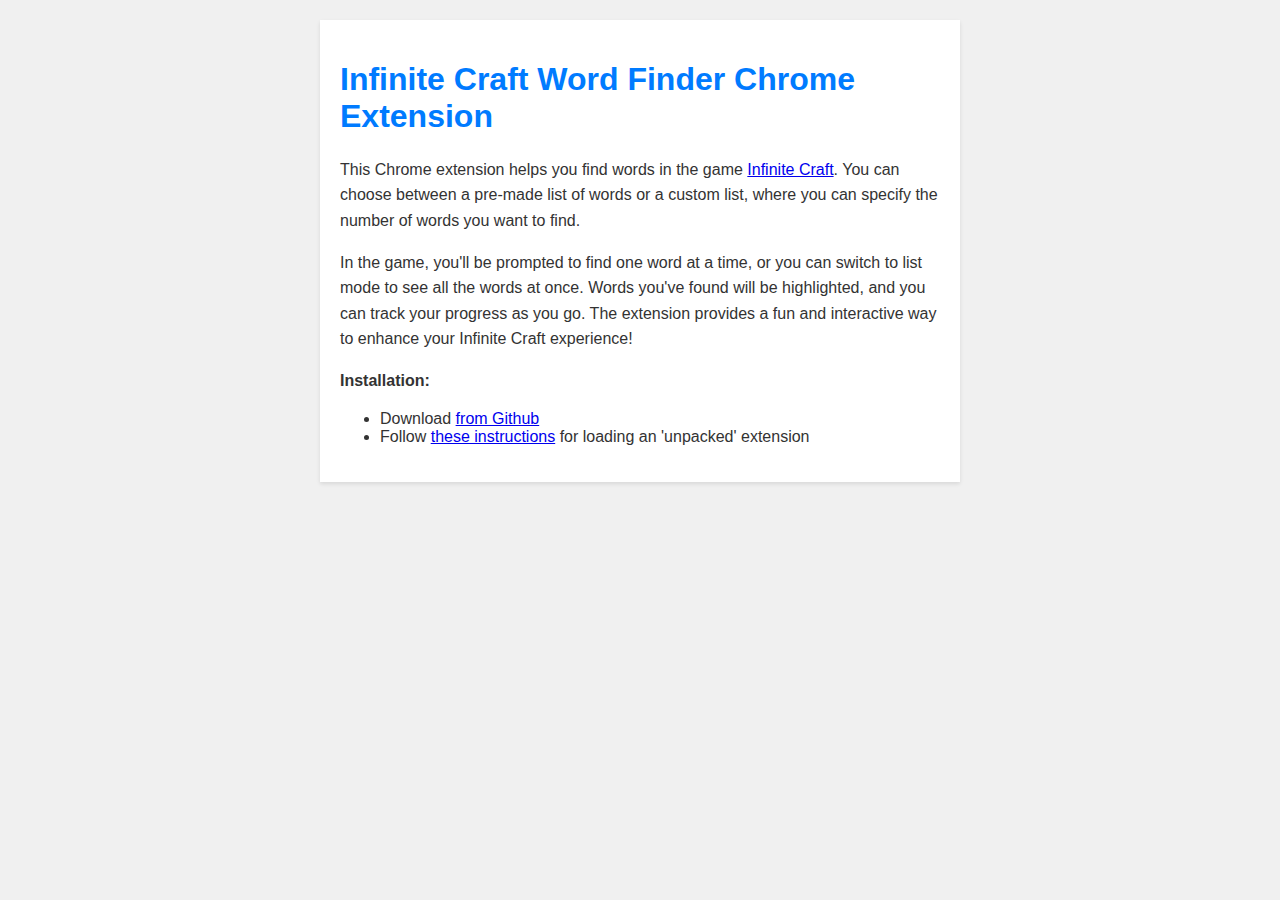
<file: index.html>
<!DOCTYPE html>
<html lang="en">
<head>
    <meta charset="UTF-8">
    <meta name="viewport" content="width=device-width, initial-scale=1.0">
    <title>Infinite Craft Word Finder Chrome Extension</title>
    <style>
        body {
            font-family: Arial, sans-serif;
            margin: 0;
            padding: 0;
            background-color: #f0f0f0;
            color: #333;
        }

        .container {
            max-width: 600px;
            margin: 20px auto;
            padding: 20px;
            background-color: #fff;
            box-shadow: 0 2px 4px rgba(0, 0, 0, 0.1);
        }

        h1 {
            color: #007bff;
        }

        p {
            line-height: 1.6;
        }
    </style>
</head>
<body>
<div class="container">
    <h1>Infinite Craft Word Finder Chrome Extension</h1>
    <p>
        This Chrome extension helps you find words in the game <a href="https://neal.fun/infinite-craft/">Infinite Craft</a>.
        You can choose between a pre-made list of words or a custom list, where you can specify the number of words you want to find.
    </p>
    <p>
        In the game, you'll be prompted to find one word at a time, or you can switch to list mode to see all the words at once.
        Words you've found will be highlighted, and you can track your progress as you go.
        The extension provides a fun and interactive way to enhance your Infinite Craft experience!
    </p>
    <p>
        <strong>Installation:</strong>
    <ul>
        <li>Download <a href="https://github.com/matula/infinite-craft-extension">from Github</a></li>
        <li>Follow <a href="https://webkul.com/blog/how-to-install-the-unpacked-extension-in-chrome/">these instructions</a> for loading an 'unpacked' extension</li>
    </ul>
    </p>
</div>
</body>
</html>
</file>
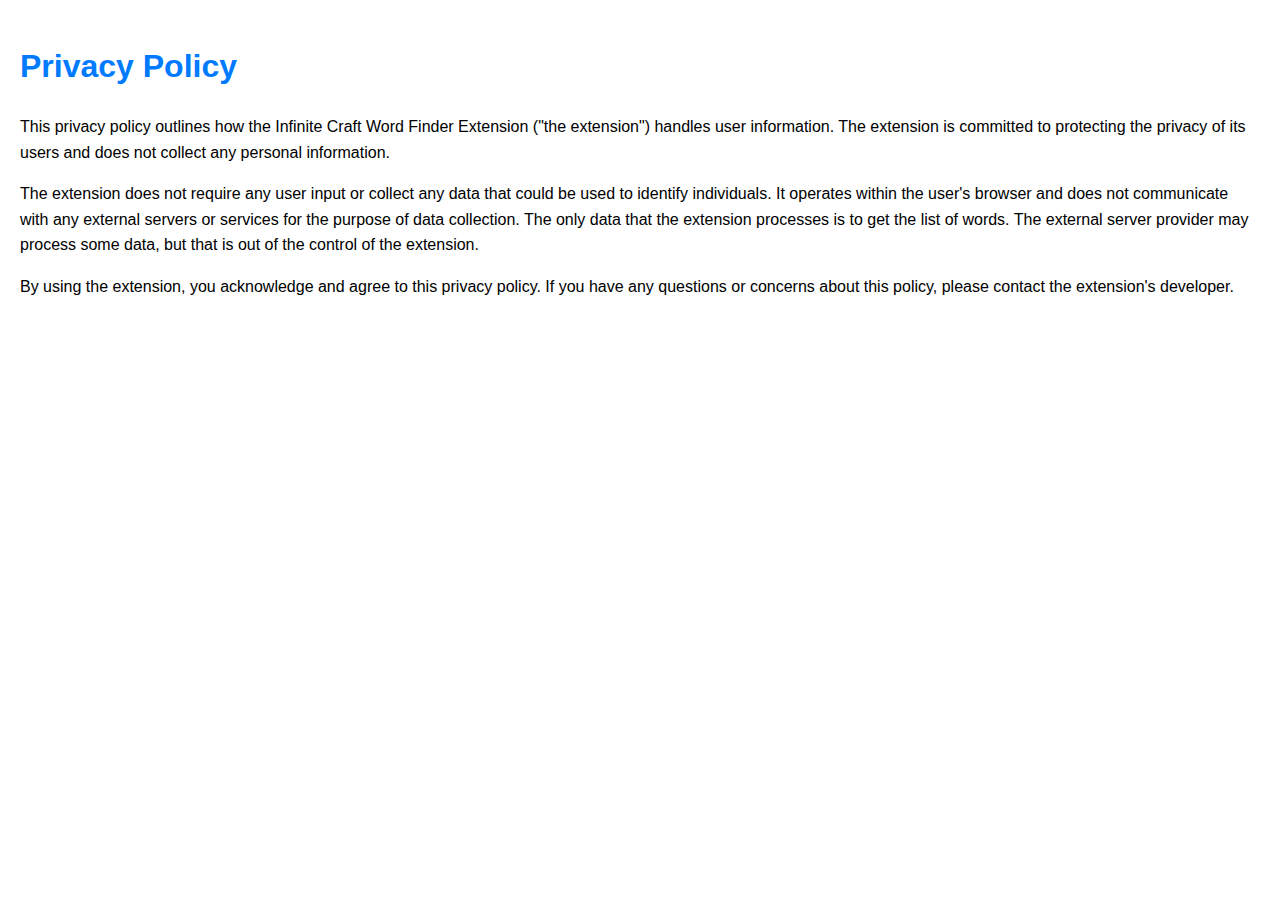
<file: privacy.html>
<!DOCTYPE html>
<html lang="en">
<head>
    <meta charset="UTF-8">
    <meta name="viewport" content="width=device-width, initial-scale=1.0">
    <title>Privacy Policy</title>
    <style>
        body {
            font-family: Arial, sans-serif;
            margin: 0;
            padding: 20px;
            line-height: 1.6;
        }
        h1 {
            color: #007bff;
        }
    </style>
</head>
<body>
<h1>Privacy Policy</h1>
<p>
    This privacy policy outlines how the Infinite Craft Word Finder Extension ("the extension") handles user information.
    The extension is committed to protecting the privacy of its users and does not collect any personal information.
</p>
<p>
    The extension does not require any user input or collect any data that could be used to identify individuals.
    It operates within the user's browser and does not communicate with any external servers or services for the purpose of data collection.
    The only data that the extension processes is to get the list of words. The external server provider may process some data, but that is out of the control of the extension.
</p>
<p>
    By using the extension, you acknowledge and agree to this privacy policy.
    If you have any questions or concerns about this policy, please contact the extension's developer.
</p>
</body>
</html>
</file>
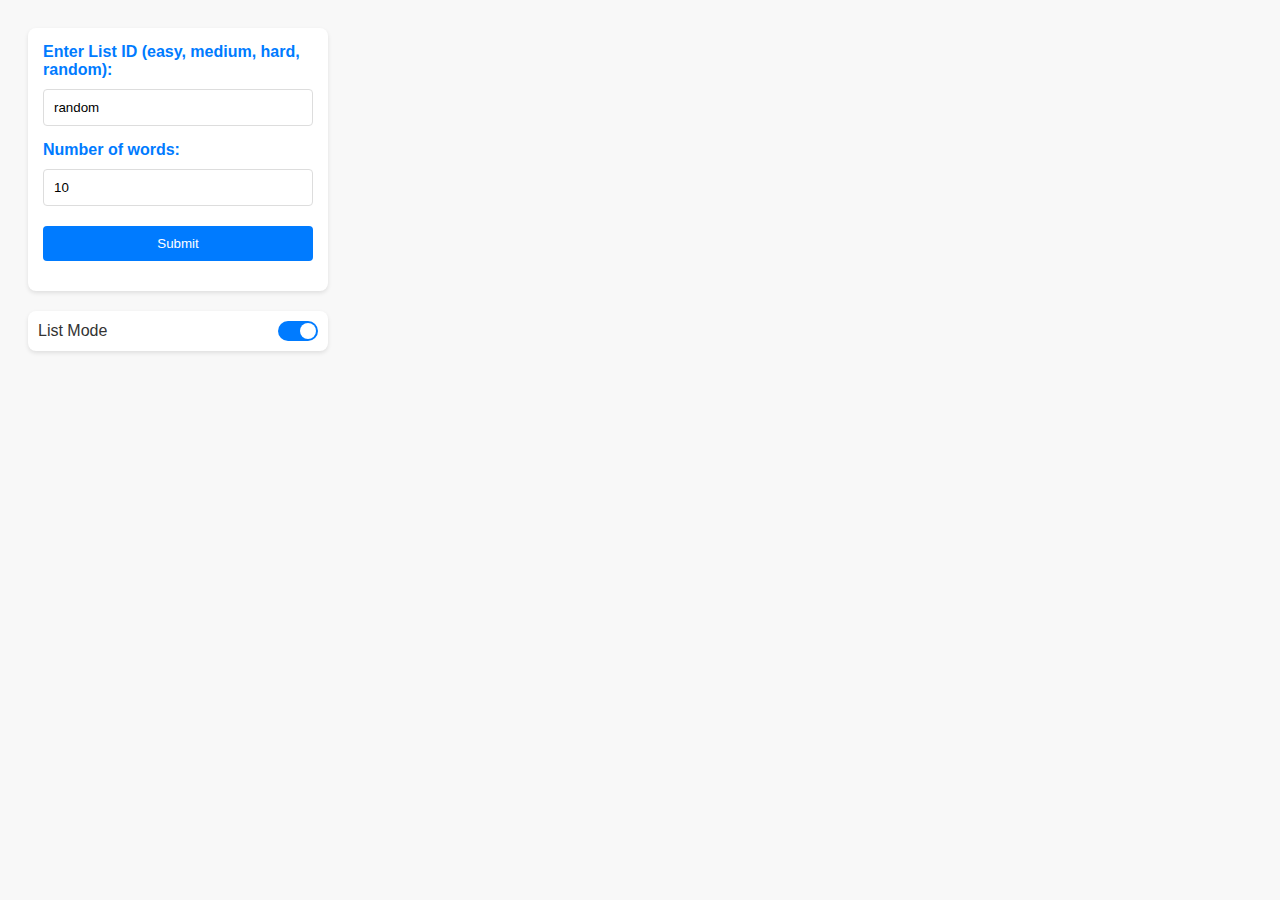
<file: src/popup.html>
<!DOCTYPE html>
<html>
<head>
    <title>Select Word List</title>
    <style>
        body {
            width: 300px;
            padding: 20px;
            font-family: Arial, sans-serif;
            background-color: #f8f8f8;
            color: #333;
        }
        .list-options {
            background-color: #fff;
            padding: 15px;
            border-radius: 8px;
            box-shadow: 0 2px 4px rgba(0, 0, 0, 0.1);
            margin-bottom: 20px;
        }
        label {
            display: block;
            margin-bottom: 5px;
            font-weight: bold;
            color: #007bff;
        }
        input, button {
            width: 100%;
            padding: 10px;
            margin-top: 5px;
            margin-bottom: 15px;
            border: 1px solid #ddd;
            border-radius: 4px;
            box-sizing: border-box;
        }
        button {
            background-color: #007bff;
            color: #fff;
            border: none;
            cursor: pointer;
        }
        button:hover {
            background-color: #0056b3;
        }
        .toggle-container {
            display: flex;
            align-items: center;
            justify-content: space-between;
            background-color: #fff;
            padding: 10px;
            border-radius: 8px;
            box-shadow: 0 2px 4px rgba(0, 0, 0, 0.1);
            margin-bottom: 20px;
        }
        .toggle-switch {
            position: relative;
            width: 40px;
            height: 20px;
            background-color: #ccc;
            border-radius: 10px;
            cursor: pointer;
        }
        .toggle-switch:before {
            content: '';
            position: absolute;
            top: 2px;
            left: 2px;
            width: 16px;
            height: 16px;
            background-color: #fff;
            border-radius: 50%;
            transition: all 0.3s;
        }
        .toggle-switch.active {
            background-color: #007bff;
        }
        .toggle-switch.active:before {
            transform: translateX(20px);
        }
    </style>
</head>
<body>
<div class="list-options">
    <label for="word-list-id">Enter List ID (easy, medium, hard, random):</label>
    <input type="text" id="word-list-id" value="random">
    <label for="word-count">Number of words:</label>
    <input type="number" id="word-count" min="1" max="50" value="10">
    <button id="submit-custom">Submit</button>
</div>

<div class="toggle-container">
    <span>List Mode</span>
    <div id="toggle-mode" class="toggle-switch active"></div>
</div>

<script src="popup.js"></script>
</body>
</html>
</file>
